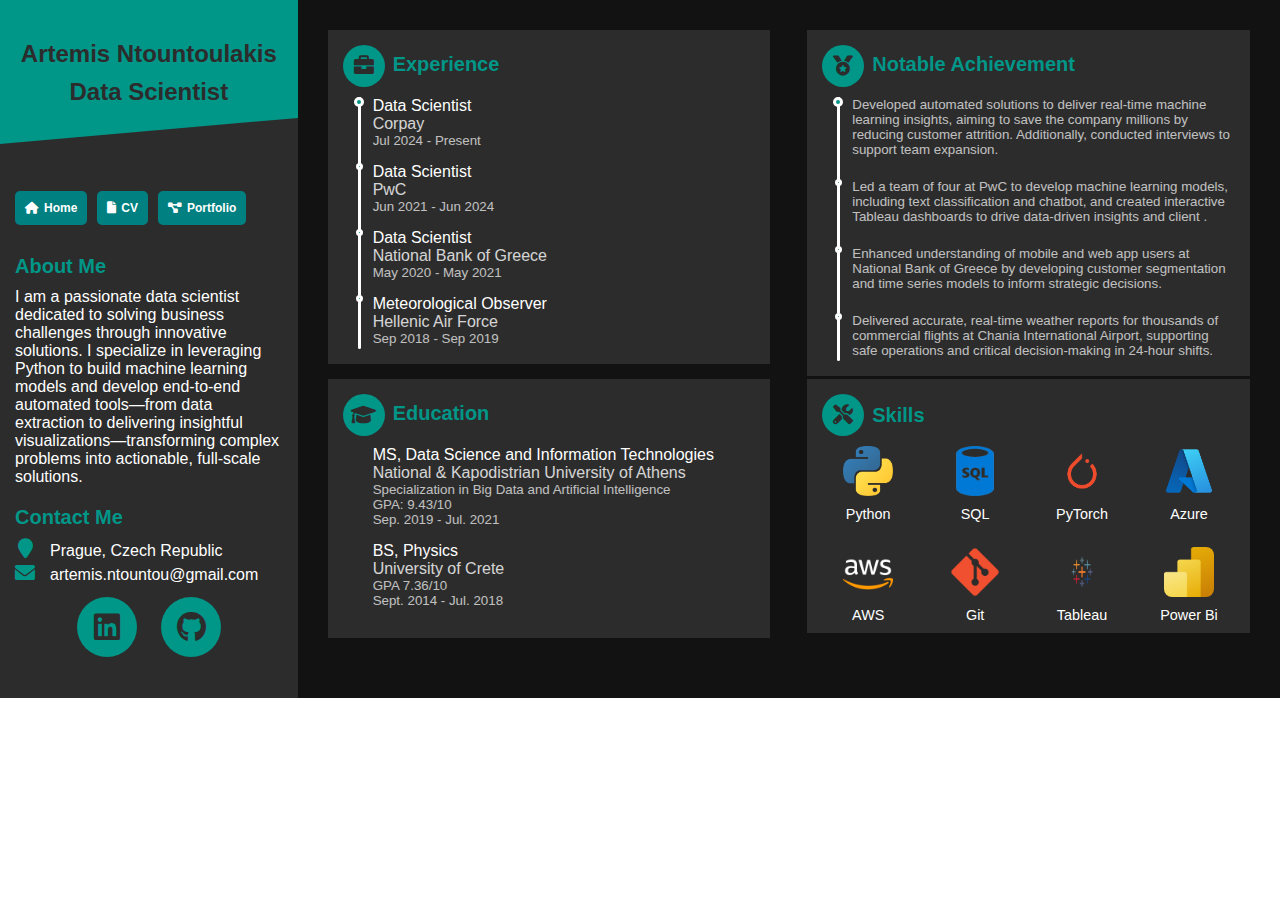
<file: index.html>
<!DOCTYPE html>
<html lang="en">
<head>
    <meta charset="UTF-8">
    <meta name="viewport" content="width=device-width, initial-scale=1.0">
    <title> Artemis Ntountoulakis Resume </title>
    <link rel="stylesheet" href="css/style.css">
    <link rel="stylesheet" href="https://cdnjs.cloudflare.com/ajax/libs/font-awesome/6.0.0-beta3/css/all.min.css">
</head>
<body>

<div class="resume">
  <div class="base">
    <div class="profile">
      <div class="info">
        <h1 class="name">Artemis Ntountoulakis</h1>
        <h2 class="job">Data Scientist</h2>
      </div>
    </div>

    <!-- New Buttons Section -->
    <div class="navigation">

      <button onclick="https://ntountoulakis.github.io/">
        <i class="fa-solid fa-house"></i> Home
      </button>

      <a href= "pdf/CV_Artemis_Ntountoulakis.pdf" target="_blank">
        <button>
          <i class="fa-solid fa-file"></i> CV
        </button>
      </a>

      <button onclick="window.location.href='projects.html';">
        <i class="fa-solid fa-diagram-project"></i> Portfolio
      </button>
    </div>


    <div class="about">
      <h3>About Me</h3> I am a passionate data scientist dedicated to solving business challenges through innovative solutions. I specialize in leveraging Python to build machine learning models and develop end-to-end automated tools—from data extraction to delivering insightful visualizations—transforming complex problems into actionable, full-scale solutions.
    </div>
    <div class="contact">
      <h3>Contact Me</h3>
      <div class="address"><a href="https://maps.app.goo.gl/cgMxtuae78aFnmP7A"><i class="fas fa-map-marker"></i><span>Prague, Czech Republic</span></a></div>
      <div class="email"><a href="mailto:artemis.ntountou@gmail.com"><i class="fas fa-envelope"></i><span>artemis.ntountou@gmail.com</span></a></div>
    </div>
    <div class="follow">
      <div class="box">
        <a href="https://www.linkedin.com/in/artemis-ntountoulakis" target="_blank"><i class="fab fa-linkedin"></i></a>
        <a href="https://github.com/ntountoulakis" target="_blank"><i class="fab fa-github"></i></a>
      </div>
    </div>
  </div>
  <div class="func">


<!--    <div class="interests">-->
<!--      <div class="interests-items">-->
<!--        <div class="art"><i class="fas fa-palette"></i><span>Resume</span></div>-->
<!--        <div class="art"><i class="fas fa-book"></i><span>Portfolio</span></div>-->
<!--        <div class="movies"><i class="fas fa-film"></i><span>Movies</span></div>-->
<!--        <div class="music"><i class="fas fa-headphones"></i><span>Music</span></div>-->
<!--        <div class="games"><i class="fas fa-gamepad"></i><span>Games</span></div>-->
<!--      </div>-->
<!--    </div>-->



    <div class="work">
        <h3><i class="fa fa-briefcase"></i>Experience</h3>
        <ul>
            <li data-index="1"><span>Data Scientist</span><medium>Corpay</medium><small>Jul 2024 - Present</small></li>
            <li data-index="2"><span>Data Scientist </span><medium>PwC</medium><small>Jun 2021 - Jun 2024</small></li>
            <li data-index="3"><span>Data Scientist</span><medium>National Bank of Greece</medium><small>May 2020 - May 2021</small></li>
            <li data-index="4"><span>Meteorological Observer</span><medium>Hellenic Air Force</medium><small>Sep 2018 - Sep 2019</small></li>
        </ul>
    </div>

    <div class="achieve">
        <h3><i class="fa fa-medal"></i>Notable Achievement</h3>
        <ul>
            <li data-index="1"><small>Developed automated solutions to deliver real-time machine learning insights, aiming to save the company millions by reducing customer attrition. Additionally, conducted interviews to support team expansion.</small></li>
            <li data-index="2"><small>Led a team of four at PwC to develop machine learning models, including text classification and chatbot, and created interactive Tableau dashboards to drive data-driven insights and client .</small></li>
            <li data-index="3"><small>Enhanced understanding of mobile and web app users at National Bank of Greece by developing customer segmentation and time series models to inform strategic decisions.</small></li>
            <li data-index="4"><small>Delivered accurate, real-time weather reports for thousands of commercial flights at Chania International Airport, supporting safe operations and critical decision-making in 24-hour shifts.</small></li>
        </ul>
    </div>

   <div class="edu">
      <h3><i class="fa fa-graduation-cap"></i>Education</h3>
      <ul>
        <li><span>MS, Data Science and Information Technologies</span><medium>National & Kapodistrian University of Athens</medium><small> Specialization in Big Data and Artificial Intelligence <br> GPA: 9.43/10 <br> Sep. 2019 - Jul. 2021</small></li>
        <li><span>BS, Physics</span><medium>University of Crete</medium><small> GPA 7.36/10 <br> Sept. 2014 - Jul. 2018</small></li>
      </ul>
    </div>

    <div class="skills">
      <h3><i class="fa fa-tools"></i>Skills</h3>
      <ul>
        <li>
          <img src="images/python.png" alt="Python Logo">
          <span>Python</span>
        </li>
        <li>
          <img src="images/sql.png" alt="SQL Logo">
          <span>SQL</span>
        </li>
        <li>
          <img src="images/pytorch.png" alt="Pytorch Logo">
          <span>PyTorch</span>
        </li>
        <li>
          <img src="images/azure.png" alt="Azure Logo">
          <span>Azure</span>
        </li>
        <li>
          <img src="images/aws.png" alt="AWS Logo">
          <span>AWS</span>
        </li>
        <li>
          <img src="images/git.png" alt="Git Logo">
          <span>Git</span>
        </li>
        <li>
          <img src="images/tableau.png" alt="Tableau Logo">
          <span>Tableau</span>
        </li>
        <li>
          <img src="images/powerbi.png" alt="Power BI Logo">
          <span>Power Bi</span>
        </li>

      </ul>
    </div>

  </div>
</div>


<script src="js/script.js"></script>
</body>
</html>
</file>
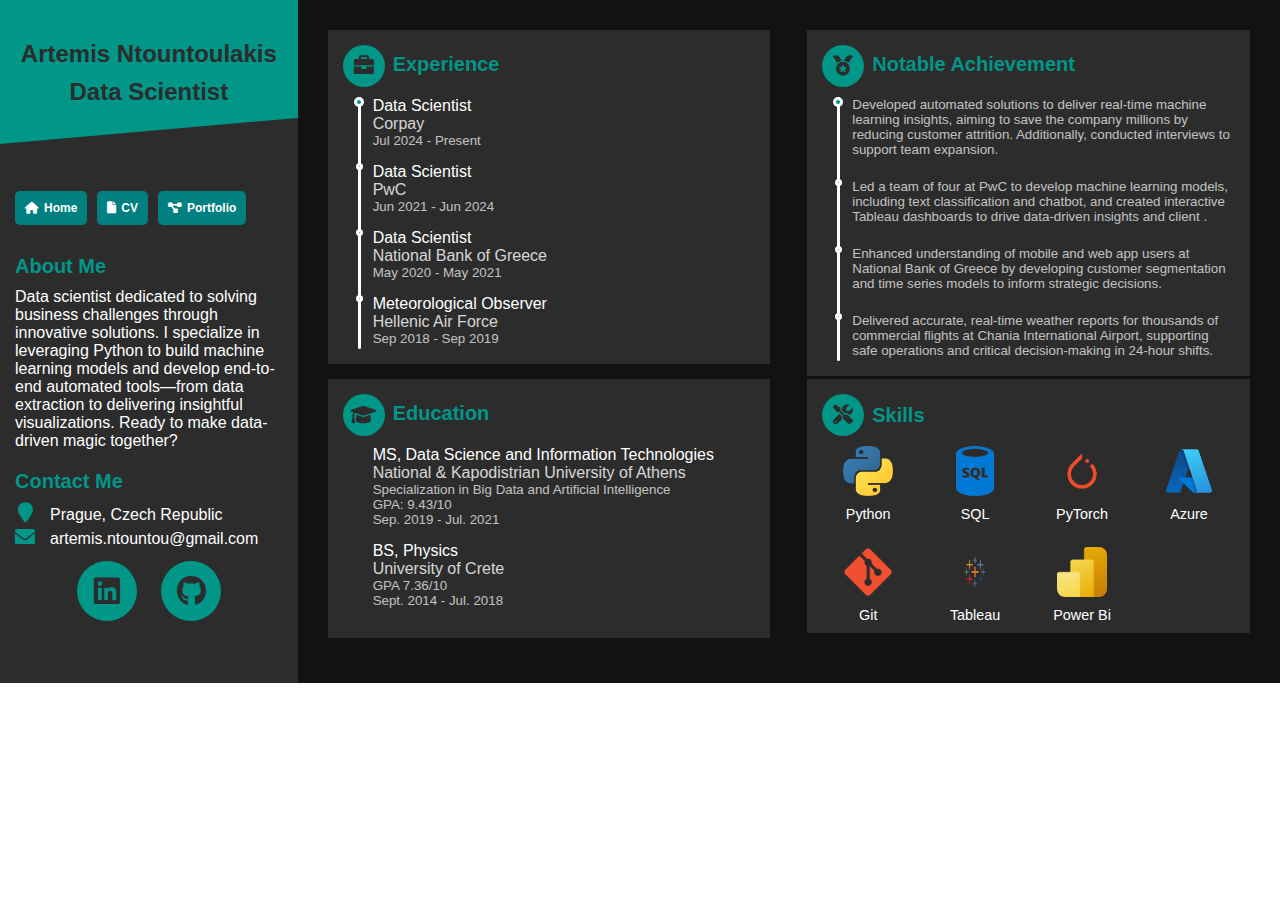
<file: main.html>
<!DOCTYPE html>
<html lang="en">
<head>
    <meta charset="UTF-8">
    <meta name="viewport" content="width=device-width, initial-scale=1.0">
    <title> Artemis Ntountoulakis Resume </title>
    <link rel="stylesheet" href="css/style.css">
    <link rel="stylesheet" href="https://cdnjs.cloudflare.com/ajax/libs/font-awesome/6.0.0-beta3/css/all.min.css">
</head>
<body>

<div class="resume">
  <div class="base">
    <div class="profile">
      <div class="info">
        <h1 class="name">Artemis Ntountoulakis</h1>
        <h2 class="job">Data Scientist</h2>
      </div>
    </div>

    <!-- New Buttons Section -->
    <div class="navigation">

      <button onclick="window.location.href='main.html';">
        <i class="fa-solid fa-house"></i> Home
      </button>

      <a href= "pdf/CV_Artemis_Ntountoulakis.pdf" target="_blank">
        <button>
          <i class="fa-solid fa-file"></i> CV
        </button>
      </a>

      <button onclick="window.location.href='projects.html';">
        <i class="fa-solid fa-diagram-project"></i> Portfolio
      </button>
    </div>


    <div class="about">
      <h3>About Me</h3> Data scientist dedicated to solving business challenges through innovative solutions. I specialize in leveraging Python to build machine learning models and develop end-to-end automated tools—from data extraction to delivering insightful visualizations. Ready to make data-driven magic together?
    </div>
    <div class="contact">
      <h3>Contact Me</h3>
      <div class="address"><a href="https://maps.app.goo.gl/cgMxtuae78aFnmP7A"><i class="fas fa-map-marker"></i><span>Prague, Czech Republic</span></a></div>
      <div class="email"><a href="mailto:artemis.ntountou@gmail.com"><i class="fas fa-envelope"></i><span>artemis.ntountou@gmail.com</span></a></div>
    </div>
    <div class="follow">
      <div class="box">
        <a href="https://www.linkedin.com/in/artemis-ntountoulakis" target="_blank"><i class="fab fa-linkedin"></i></a>
        <a href="https://github.com/ntountoulakis" target="_blank"><i class="fab fa-github"></i></a>
      </div>
    </div>
  </div>
  <div class="func">


<!--    <div class="interests">-->
<!--      <div class="interests-items">-->
<!--        <div class="art"><i class="fas fa-palette"></i><span>Resume</span></div>-->
<!--        <div class="art"><i class="fas fa-book"></i><span>Portfolio</span></div>-->
<!--        <div class="movies"><i class="fas fa-film"></i><span>Movies</span></div>-->
<!--        <div class="music"><i class="fas fa-headphones"></i><span>Music</span></div>-->
<!--        <div class="games"><i class="fas fa-gamepad"></i><span>Games</span></div>-->
<!--      </div>-->
<!--    </div>-->



    <div class="work">
        <h3><i class="fa fa-briefcase"></i>Experience</h3>
        <ul>
            <li data-index="1"><span>Data Scientist</span><medium>Corpay</medium><small>Jul 2024 - Present</small></li>
            <li data-index="2"><span>Data Scientist </span><medium>PwC</medium><small>Jun 2021 - Jun 2024</small></li>
            <li data-index="3"><span>Data Scientist</span><medium>National Bank of Greece</medium><small>May 2020 - May 2021</small></li>
            <li data-index="4"><span>Meteorological Observer</span><medium>Hellenic Air Force</medium><small>Sep 2018 - Sep 2019</small></li>
        </ul>
    </div>

    <div class="achieve">
        <h3><i class="fa fa-medal"></i>Notable Achievement</h3>
        <ul>
            <li data-index="1"><small>Developed automated solutions to deliver real-time machine learning insights, aiming to save the company millions by reducing customer attrition. Additionally, conducted interviews to support team expansion.</small></li>
            <li data-index="2"><small>Led a team of four at PwC to develop machine learning models, including text classification and chatbot, and created interactive Tableau dashboards to drive data-driven insights and client .</small></li>
            <li data-index="3"><small>Enhanced understanding of mobile and web app users at National Bank of Greece by developing customer segmentation and time series models to inform strategic decisions.</small></li>
            <li data-index="4"><small>Delivered accurate, real-time weather reports for thousands of commercial flights at Chania International Airport, supporting safe operations and critical decision-making in 24-hour shifts.</small></li>
        </ul>
    </div>

   <div class="edu">
      <h3><i class="fa fa-graduation-cap"></i>Education</h3>
      <ul>
        <li><span>MS, Data Science and Information Technologies</span><medium>National & Kapodistrian University of Athens</medium><small> Specialization in Big Data and Artificial Intelligence <br> GPA: 9.43/10 <br> Sep. 2019 - Jul. 2021</small></li>
        <li><span>BS, Physics</span><medium>University of Crete</medium><small> GPA 7.36/10 <br> Sept. 2014 - Jul. 2018</small></li>
      </ul>
    </div>

    <div class="skills">
      <h3><i class="fa fa-tools"></i>Skills</h3>
      <ul>
        <li>
          <img src="images/python.png" alt="Python Logo">
          <span>Python</span>
        </li>
        <li>
          <img src="images/sql.png" alt="SQL Logo">
          <span>SQL</span>
        </li>
        <li>
          <img src="images/pytorch.png" alt="Pytorch Logo">
          <span>PyTorch</span>
        </li>
        <li>
          <img src="images/azure.png" alt="Azure Logo">
          <span>Azure</span>
        </li>
        <li>
          <img src="images/git.png" alt="Git Logo">
          <span>Git</span>
        </li>
        <li>
          <img src="images/tableau.png" alt="Tableau Logo">
          <span>Tableau</span>
        </li>
        <li>
          <img src="images/powerbi.png" alt="Power BI Logo">
          <span>Power Bi</span>
        </li>

      </ul>
    </div>

  </div>
</div>


<script src="js/script.js"></script>
</body>
</html>
</file>
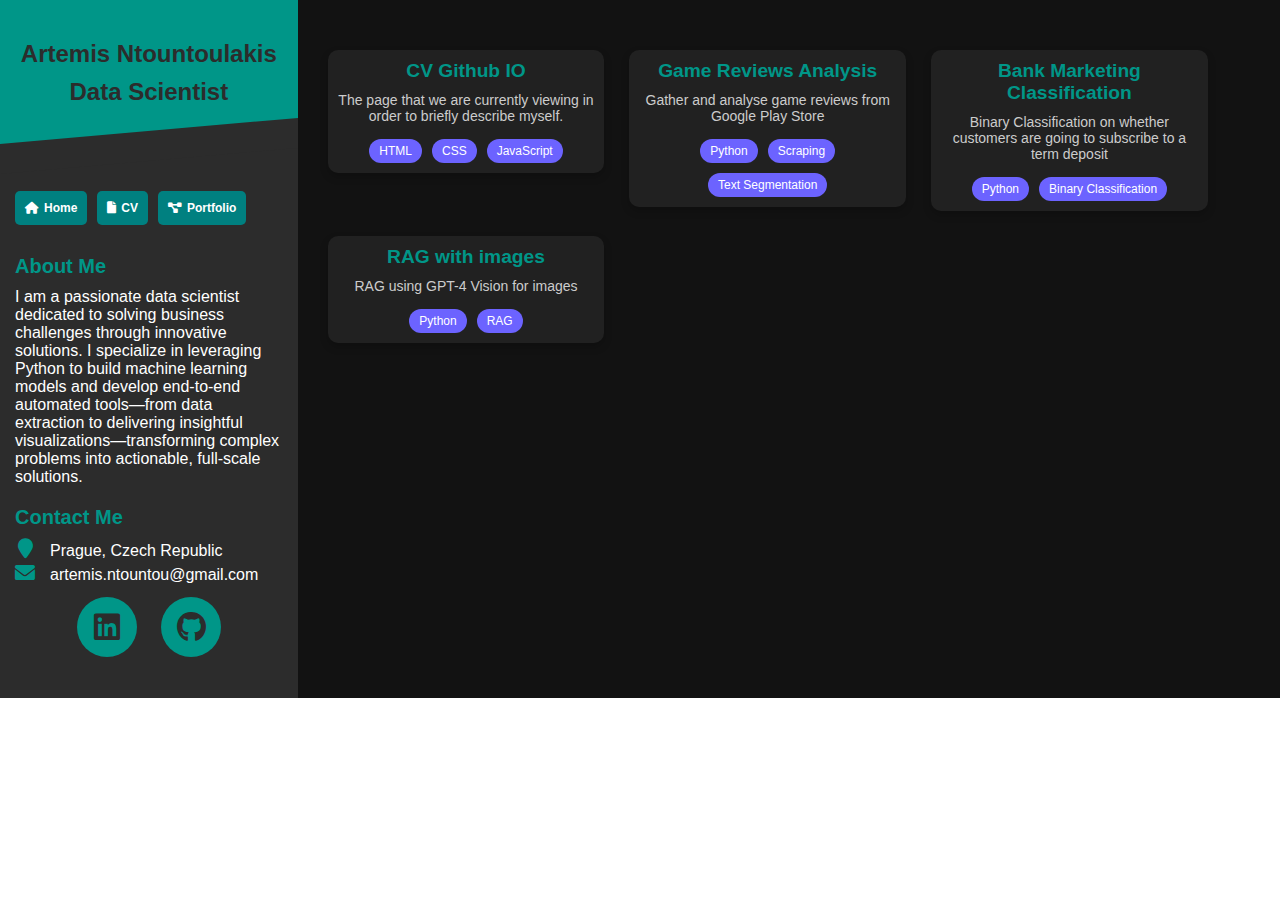
<file: projects.html>
<!DOCTYPE html>
<html lang="en">
<head>
    <meta charset="UTF-8">
    <meta name="viewport" content="width=device-width, initial-scale=1.0">
    <title> Artemis Ntountoulakis Resume </title>
    <link rel="stylesheet" href="css/style.css">
    <link rel="stylesheet" href="https://cdnjs.cloudflare.com/ajax/libs/font-awesome/6.0.0-beta3/css/all.min.css">
</head>
<body>

<div class="resume">
  <div class="base">
    <div class="profile">
      <div class="info">
        <h1 class="name">Artemis Ntountoulakis</h1>
        <h2 class="job">Data Scientist</h2>
      </div>
    </div>

    <!-- New Buttons Section -->
    <div class="navigation">

      <button onclick="window.location.href='index.html';">
        <i class="fa-solid fa-house"></i> Home
      </button>

      <a href= "pdf/CV_Artemis_Ntountoulakis.pdf" target="_blank">
        <button>
          <i class="fa-solid fa-file"></i> CV
        </button>
      </a>

      <button onclick="window.location.href='projects.html';">
        <i class="fa-solid fa-diagram-project"></i> Portfolio
      </button>
    </div>


    <div class="about">
      <h3>About Me</h3>I am a passionate data scientist dedicated to solving business challenges through innovative solutions. I specialize in leveraging Python to build machine learning models and develop end-to-end automated tools—from data extraction to delivering insightful visualizations—transforming complex problems into actionable, full-scale solutions.
    </div>
    <div class="contact">
      <h3>Contact Me</h3>
      <div class="address"><a href="https://maps.app.goo.gl/cgMxtuae78aFnmP7A"><i class="fas fa-map-marker"></i><span>Prague, Czech Republic</span></a></div>
      <div class="email"><a href="mailto:artemis.ntountou@gmail.com"><i class="fas fa-envelope"></i><span>artemis.ntountou@gmail.com</span></a></div>
    </div>
    <div class="follow">
      <div class="box">
        <a href="https://www.linkedin.com/in/artemis-ntountoulakis" target="_blank"><i class="fab fa-linkedin"></i></a>
        <a href="https://github.com/ntountoulakis" target="_blank"><i class="fab fa-github"></i></a>
      </div>
    </div>
  </div>
  <div class="func">

    <!-- ############################################################################################################-->
    <!-- Project Boxes Section -->
    <div class="project-section">

       <!-- Github.io -->
      <div class="project-box">
        <a href="https://github.com/ntountoulakis/ntountoulakis.github.io" class="project-title" target="_blank">
          CV Github IO
        </a>
        <p>The page that we are currently viewing in order to briefly describe myself.</p>
        <div class="tags">
          <span class="tag">HTML</span>
          <span class="tag">CSS</span>
          <span class="tag">JavaScript</span>
        </div>
      </div>

       <!-- Game reviews -->
      <div class="project-box">
        <a href="https://github.com/ntountoulakis/games_reviews_googleplay" class="project-title" target="_blank">
          Game Reviews Analysis
        </a>
        <p> Gather and analyse game reviews from Google Play Store</p>
        <div class="tags">
          <span class="tag">Python</span>
          <span class="tag">Scraping</span>
          <span class="tag">Text Segmentation</span>
        </div>
      </div>

      <!-- Bank Marketing Classification -->
      <div class="project-box">
        <a href="https://github.com/ntountoulakis/games_reviews_googleplay" class="project-title" target="_blank">
          Bank Marketing Classification
        </a>
        <p> Binary Classification on whether customers are going to subscribe to a term deposit</p>
        <div class="tags">
          <span class="tag">Python</span>
          <span class="tag">Binary Classification</span>
        </div>
      </div>

       <!-- RAG with images -->
      <div class="project-box">
        <a href="https://github.com/ntountoulakis/Azure-OpenAI-Chatbot-Image" class="project-title" target="_blank">
          RAG with images
        </a>
        <p> RAG using GPT-4 Vision for images </p>
        <div class="tags">
          <span class="tag">Python</span>
          <span class="tag">RAG</span>
        </div>
      </div>



    </div>



  </div>
</div>


<script src="js/script.js"></script>
</body>
</html>
</file>
<file: css/style.css>
*,
*::before,
*::after {
  box-sizing: border-box;
  outline: none;
  margin: 0;
  padding: 0;
}

/* Full-screen setup for root elements */
html,
body {
  height: 100%;
  margin: 0;
  padding: 0;
  transition: 0.5s;
  background: #ffffff; /* white  */;
  cursor: default;
  font-family: "Montserrat", sans-serif;
  font-size: 16px;
}

a {
  text-decoration: none;
  color: #ffffff; /* white  */;
  display: block;
  transition-duration: 0.3s;
}

ul {
  list-style-type: none;
  padding: 0;
}

h2 {
}

h3 {
  color: #009688; /* teal  */
  margin: 10px 0;
  font-size: 1.25em;
}

.justified-text {
    text-align: justify;
}

.resume {
  width: 100vw;
  background: #121212; /* black  */
  color: #ffffff; /* white  */;
  margin: 0px auto;
  /* box-shadow: 20px 20px #2c2c2c;  light-dark*/
  position: relative;
  display: flex;
}
.resume .base,
.resume .func {
  box-sizing: border-box;
  float: left;
}
.resume .base > div,
.resume .func > div {
  padding-bottom: 10px;
}
.resume .base > div:last-of-type,
.resume .func > div:last-of-type {
  padding-bottom: 0;
}
.resume .base {
  width: 30%;
  padding: 30px 15px;
  background: #2c2c2c; /* light-dark*/
  color: #ffffff; /* white  */;
}
.resume .base .profile {
  background: #009688; /* teal  */
  padding: 30px 15px 40px 15px;
  margin: -30px -15px 45px -15px;
  position: relative;
  z-index: 2;
}
.resume .base .profile::after {
  content: "";
  position: absolute;
  background: #2c2c2c; /* light-dark*/
  width: 100%;
  height: 30px;
  bottom: -15px;
  left: 0;
  transform: skewY(-5deg);
  z-index: -1;
}
.resume .base .profile .photo img {
  width: 100%;
  border-radius: 50%;
}
.resume .base .profile .photo {
  display: flex;
  justify-content: center;
  align-items: center;
}

.resume .base .profile .info {
  text-align: center;
  color: #ffffff; /* white  */;
}
.resume .base .profile .info .name {
  margin-top: 10px;
  margin-bottom: 0;
  font-size: 1.5em;
  color: #2c2c2c; /* light-dark*/
}
.resume .base .profile .info .job {
  margin-top: 10px;
  margin-bottom: 0;
  font-size: 1.5em;
  color: #2c2c2c; /* light-dark*/
}
.resume .base .contact div {
  line-height: 24px;
}
.resume .base .contact div a:hover {
  color: #fdd835; /* yellow  */;
}
.resume .base .contact div a:hover span::after {
  width: 100%;
}
.resume .base .contact div:hover i {
  color: #fdd835; /* yellow  */;
}
.resume .base .contact div i {
  color: #009688; /* teal  */
  width: 20px;
  height: 20px;
  font-size: 20px;
  text-align: center;
  margin-right: 15px;
  transition-duration: 0.3s;
}
.resume .base .contact div span {
  position: relative;
}
.resume .base .contact div span::after {
  content: "";
  position: absolute;
  background: #fdd835; /* yellow  */;
  height: 1px;
  width: 0;
  bottom: 0;
  left: 0;
  transition-duration: 0.3s;
}
.resume .base .follow .box {
  text-align: center;
  vertical-align: middle;
}
.resume .base .follow .box a {
  display: inline-block;
  vertical-align: text-bottom;
}
.resume .base .follow .box a:hover i {
  background: #fdd835; /* yellow  */;
  border-radius: 5px;
  transform: rotate(45deg) scale(0.8);
}
.resume .base .follow .box a:hover i::before {
  transform: rotate(-45deg) scale(1.5);
}
.resume .base .follow .box i {
  display: inline-block;
  font-size: 30px;
  background: #009688; /* teal  */
  width: 60px;
  height: 60px;
  border-radius: 50%;
  line-height: 60px;
  color: #2c2c2c; /* light-dark*/
  margin: 0 10px 10px 10px;
  transition-duration: 0.3s;
}
.resume .base .follow .box i::before {
  transition-duration: 0.3s;
}
.resume .base .follow .box i.fa::before {
  display: block;
}
.resume .func {
  width: 100%;
  padding: 30px;
}
.resume .func:hover > div {
  transition-duration: 0.5s;
}
.resume .func:hover > div:hover h3 i {
  transform: scale(1.25);
}
.resume .func:hover > div:not(:hover) {
  opacity: 0.5;
}
.resume .func h3 {
  transition-duration: 0.3s;
  margin-top: 0;
}
.resume .func h3 i {
  color: #2c2c2c; /* light-dark*/
  background: #009688; /* teal  */
  width: 42px;
  height: 42px;
  font-size: 20px;
  line-height: 42px;
  border-radius: 50%;
  text-align: center;
  vertical-align: middle;
  margin-right: 8px;
  transition-duration: 0.3s;
}
.resume .func .work,
.resume .func .achieve {
  float: left;
}

.resume .func .work medium,
.resume .func .achieve medium {
  display: block;
  opacity: 0.8;
}

.resume .func .work small,
.resume .func .achieve small {
  display: block;
  opacity: 0.7;
}
.resume .func .work ul li{
  position: relative;
  margin-left: 10px;
  padding-left: 20px;
  padding-bottom: 15px;
}

.resume .func .achieve ul li {
  position: relative;
  margin-left: 10px;
  padding-left: 20px;
  padding-bottom: 22px;
}

.highlight {
  animation: circle 1.2s infinite;
  color: #fdd835;
}

@keyframes circle {
  from {
    box-shadow: 0 0 0 0px #fdd835; /* yellow  */;
  }
  to {
    box-shadow: 0 0 0 6px rgba(255, 255, 255, 0);
  }
}

.resume .func .work ul li:first-of-type::before,
.resume .func .achieve ul li:first-of-type::before {
  width: 10px;
  height: 10px;
  left: 1px;
}
.resume .func .work ul li:last-of-type,
.resume .func .achieve ul li:last-of-type {
  padding-bottom: 3px;
}
.resume .func .work ul li:last-of-type::after,
.resume .func .achieve ul li:last-of-type::after {
  border-radius: 1.5px;
}
.resume .func .work ul li::before,
.resume .func .work ul li::after,
.resume .func .achieve ul li::before,
.resume .func .achieve ul li::after {
  content: "";
  display: block;
  position: absolute;
}
.resume .func .work ul li::before,
.resume .func .achieve ul li::before {
  width: 7px;
  height: 7px;
  border: 3px solid #ffffff; /* white  */
  background: #009688; /* teal  */
  border-radius: 50%;
  left: 3px;
  z-index: 1;
}
.resume .func .work ul li::after,
.resume .func .achieve ul li::after {
  width: 3px;
  height: 100%;
  background: #ffffff; /* white  */;
  left: 5px;
  top: 0;
}
.resume .func .work ul li span,
.resume .func .achieve ul li span {
  transition-duration: 0.3s;
}
.resume .func .work {
  width: 48%;
  background: #2c2c2c; /* light-dark*/
  padding: 15px;
  margin: 0 4% 15px 0;
}
.resume .func .achieve {
  width: 48%;
  background: #2c2c2c; /* light-dark*/
  padding: 15px;
}


.resume .func .edu {
  width: 48%;
  background: #2c2c2c; /* light-dark */
  padding: 15px;
  margin: 0 4% 15px 0;
  float: left;
}

.resume .func .edu medium {
  display: block;
  opacity: 0.8;
}

.resume .func .edu small {
  display: block;
  opacity: 0.7;
}

.resume .func .edu ul li {
  position: relative;
  margin-left: 10px;
  padding-left: 20px;
  padding-bottom: 15px;
}

.resume .func .edu ul li::before {
  width: 7px;
  height: 7px;
  border: 3px solid #ffffff;
  background: #009688; /* teal */
  border-radius: 50%;
  left: 3px;
  z-index: 1;
}

.resume .func .edu ul li::after {
  width: 3px;
  height: 100%;
  background: #ffffff;
  left: 5px;
  top: 0;
}

/* Skills Section */
.resume .func .skills {
  width: 48%;
  background: #2c2c2c; /* light-dark */
  padding: 15px;
  margin: 0 0 15px 0;
  float: left;
}

.resume .func .skills h3 {
  display: flex;
  align-items: center;
}

.resume .func .skills ul {
  display: grid;
  grid-template-columns: repeat(auto-fill, minmax(80px, 1fr));
  gap: 15px;
  padding-left: 0;
}

.resume .func .skills ul li {
  display: flex;
  flex-direction: column;
  align-items: center;
  text-align: center;
  font-size: 1.0em;
  color: #ffffff; /* White */
  padding-bottom: 10px;
}

.resume .func .skills ul li img {
  width: 50px; /* Size of the skill image */
  height: 50px;
  margin-bottom: 5px; /* Space between image and text */
  border-radius: 8px; /* Optional: add rounded corners */
}

.resume .func .skills ul li span {
  font-size: 0.9em;
  color: #ffffff; /* White text */
  margin-top: 5px;
}

.navigation {
    margin: 20px 0;
    display: flex;
    gap: 10px;
}

.navigation button {
    display: flex;
    align-items: center;
    gap: 5px;
    padding: 10px 10px;
    font-size: 12px;
    border: none;
    border-radius: 5px;
    background-color: teal;
    color: white;
    cursor: pointer;
/*    text-transform: uppercase;*/
    font-weight: bold;
}

.navigation button:hover {
    background-color: #fdd835; /* Darker teal on hover */
    transform: scale(1.2);
}



/* projects.html */

.project-section {
    display: flex; /* Places the children (project-boxes) next to each other */
    align-items: flex-start; /* Aligns items to the start of the cross-axis */
    gap: 25px; /* Adds consistent spacing between project-boxes */
    flex-wrap: wrap; /* Allows wrapping if the screen is too narrow */
    margin-top: 20px;
}

.project-box {
    background-color: #212121;
    color: #fff;
    padding: 10px;
    border-radius: 10px;
    width: 30%;
    box-shadow: 0 4px 8px rgba(0, 0, 0, 0.2);
    text-align: center;
}

.project-box h3 {
    margin-bottom: 15px;
    font-size: 20px;
}

.project-box p {
    margin-bottom: 15px;
    font-size: 14px;
    color: #ccc;
}

.project-title {
    display: block; /* Ensures the title link behaves like a block element */
    font-size: 1.2rem;
    font-weight: bold;
    color: #009688; /* teal  */
    margin-bottom: 10px; /* Add spacing between the title and the paragraph */
    transition: color 0.3s ease; /* Smooth transition for hover effect */
}

.project-title:hover {
    color: yellow; /* Change color to yellow when hovered */
}

.tags {
    display: flex;
    justify-content: center;
    gap: 10px;
    flex-wrap: wrap;
}

.tag {
    background-color: #6c63ff;
    color: white;
    padding: 5px 10px;
    border-radius: 20px;
    font-size: 12px;
}
</file>
